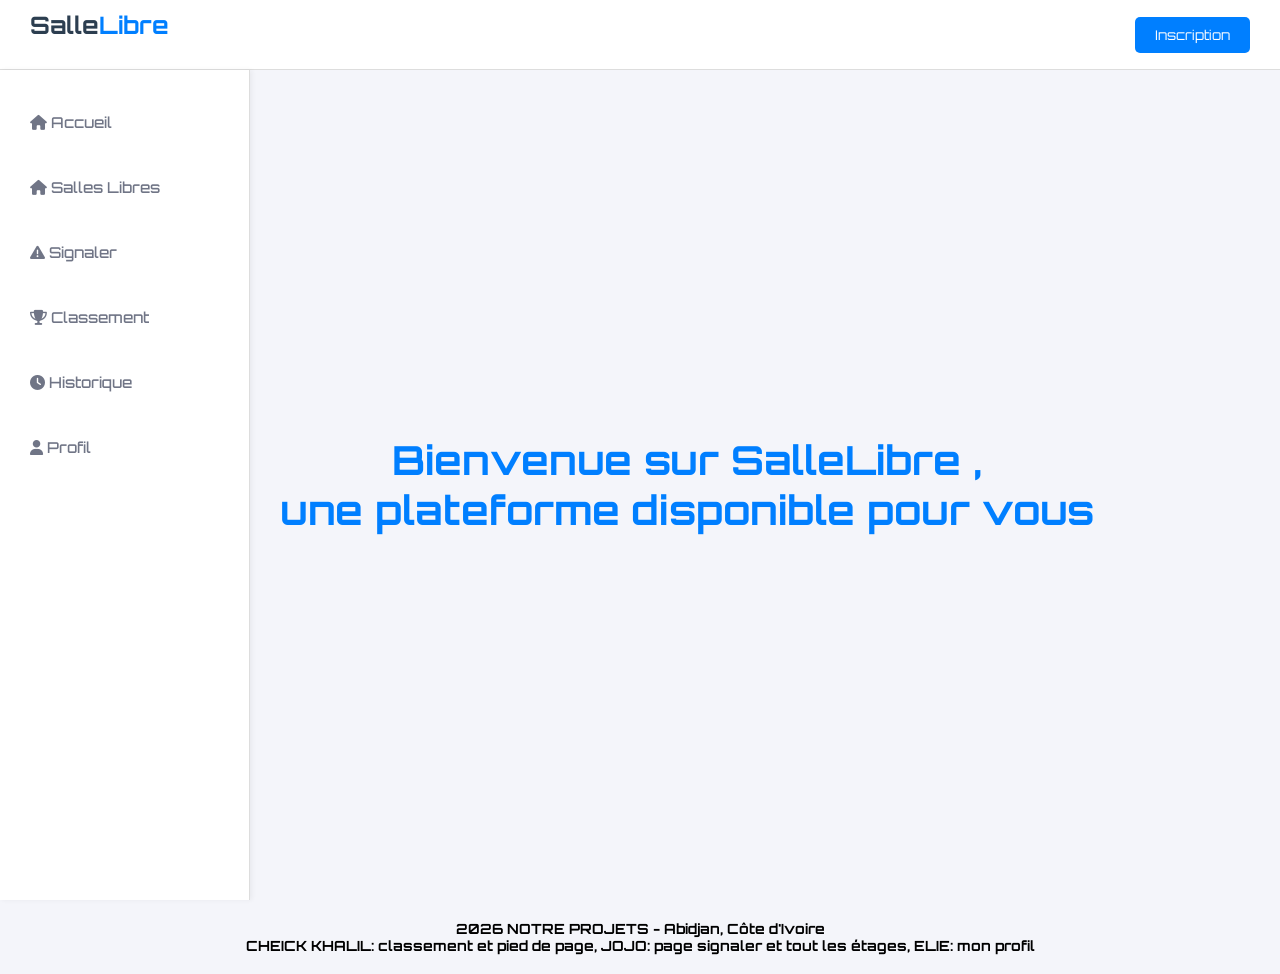
<file: index.html>
<!DOCTYPE html>
<html lang="fr">
<head>
  <meta charset="UTF-8">
  <meta name="viewport" content="width=device-width, initial-scale=1"> 
  <title>site group</title>
  <meta name="description" content="AlloSanté : trouver un centre de santé et s'informer en Côte d'Ivoire.">
  <link rel="stylesheet" href="style.css"> 
  <link rel="preconnect" href="https://fonts.googleapis.com">
  <link rel="preconnect" href="https://fonts.gstatic.com" crossorigin>
  <link href="https://fonts.googleapis.com/css2?family=Orbitron:wght@400;700&display=swap" rel="stylesheet">
  <link rel="stylesheet" href="https://cdnjs.cloudflare.com/ajax/libs/font-awesome/6.4.0/css/all.min.css">
</head>
<body>
  <header class="navbar">
      <h2 class="logo">Salle<span>Libre</span></h2>
      <a href="inscription.html"><button>Inscription</button></a>
  </header>
  <div class="contenu">
      <aside class="sidebar" >
        <a href="index.html"><i class="fa-solid fa-home"></i> Accueil</a>
        <a href="sallelibre.html"><i class="fa-solid fa-house"></i> Salles Libres</a>
        <a href="signaler.html"><i class="fa-solid fa-exclamation-triangle"></i> Signaler</a>
        <a href="classement.html"><i class="fa-solid fa-trophy"></i> Classement</a>
        <a href="historique.html"><i class="fa-solid fa-clock"></i> Historique</a>
        <a href="profil.html"><i class="fa-solid fa-user"></i> Profil</a>
      </aside>
      <main class="content">
        <h1 class="title">Bienvenue sur SalleLibre ,<br> une plateforme disponible pour vous</h1>
       
      </main>
  </div>
   <footer class="footer">
          <p> 2026 NOTRE PROJETS - Abidjan, Côte d'Ivoire</p>
          <div class="liens">
            <a><strong>CHEICK KHALIL</strong>: classement et pied de page,</a>
            <a><strong>JOJO</strong>: page signaler et tout les étages,</a>
            <a><strong>ELIE</strong>: mon profil</a>
          </div>
        </footer>
</body>
</html>
</file>
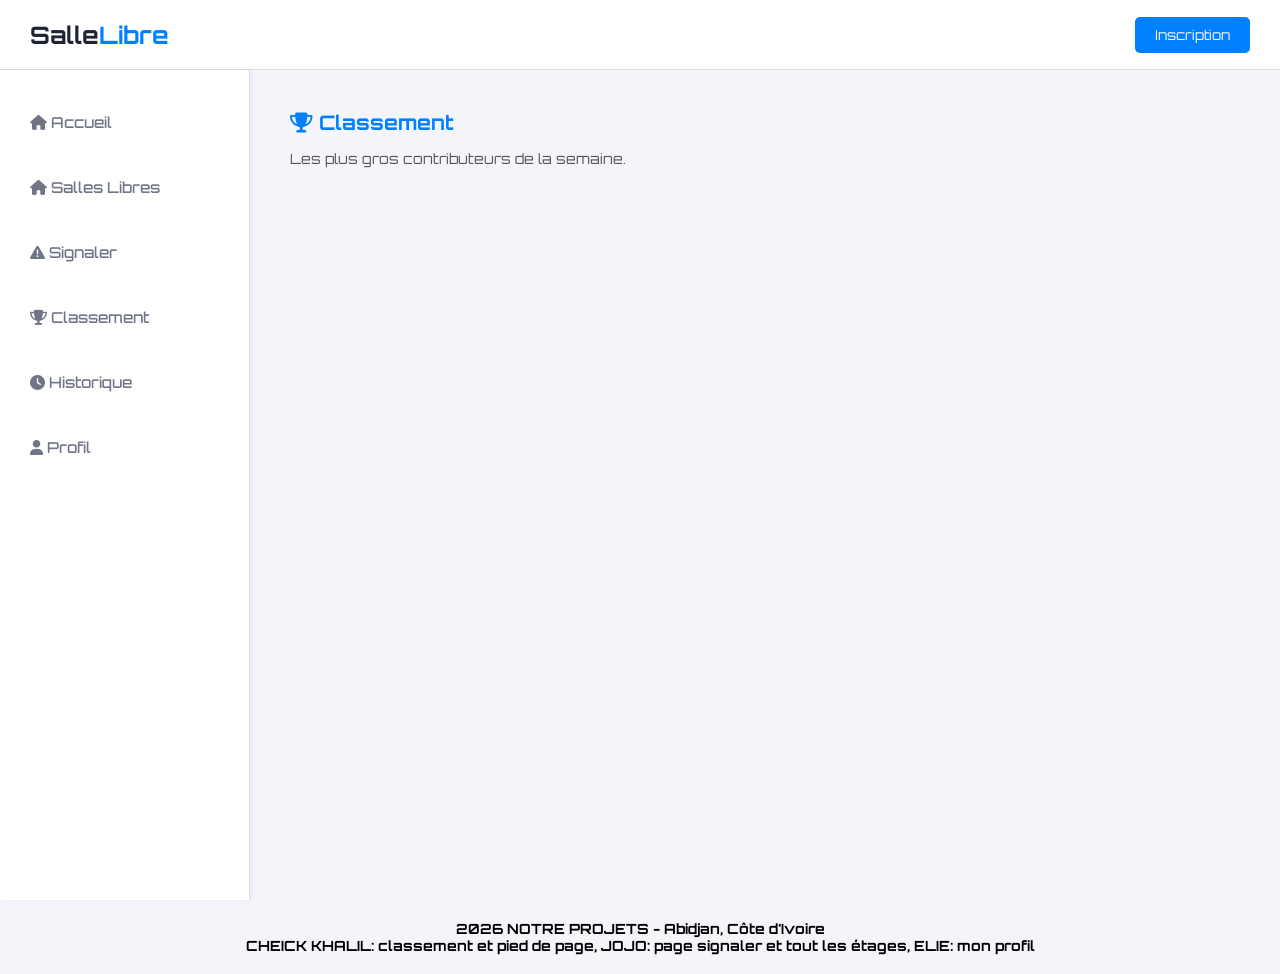
<file: classement.html>
<!DOCTYPE html>
<html lang="en">
<head>
    <meta charset="UTF-8">
    <meta name="viewport" content="width=device-width, initial-scale=1.0">
    <title>site group</title>
    <link rel="stylesheet" href="style.css">
    <link rel="preconnect" href="https://fonts.googleapis.com">
    <link rel="preconnect" href="https://fonts.gstatic.com" crossorigin>
    <link href="https://fonts.googleapis.com/css2?family=Orbitron:wght@400;700&display=swap" rel="stylesheet">
    <link rel="stylesheet" href="https://cdnjs.cloudflare.com/ajax/libs/font-awesome/6.4.0/css/all.min.css">
</head>
<body>
    <header class="navbar">
      <h2>Salle<span>Libre</span></h2>
      <a href="inscription.html"><button>Inscription</button></a>
  </header>
  <div class="contenu">
      <aside class="sidebar" >
        <a href="index.html"><i class="fa-solid fa-home"></i> Accueil</a>
        <a href="sallelibre.html"><i class="fa-solid fa-house"></i> Salles Libres</a>
        <a href="signaler.html"><i class="fa-solid fa-exclamation-triangle"></i> Signaler</a>
        <a href="classement.html"><i class="fa-solid fa-trophy"></i> Classement</a>
        <a href="historique.html"><i class="fa-solid fa-clock"></i> Historique</a>
        <a href="profil.html"><i class="fa-solid fa-user"></i> Profil</a>
      </aside>
      <main class="main-content">
        <h1 class="main-title"><i class="fa-solid fa-trophy"></i> Classement</h1>
        <p class="main-description">Les plus gros contributeurs de la semaine.</p>
      </main>

  </div>
   <footer class="footer">
          <p> 2026 NOTRE PROJETS - Abidjan, Côte d'Ivoire</p>
          <div class="liens">
            <a><strong>CHEICK KHALIL</strong>: classement et pied de page,</a>
            <a><strong>JOJO</strong>: page signaler et tout les étages,</a>
            <a><strong>ELIE</strong>: mon profil</a>
          </div>
        </footer>
</body>
</html>
</file>
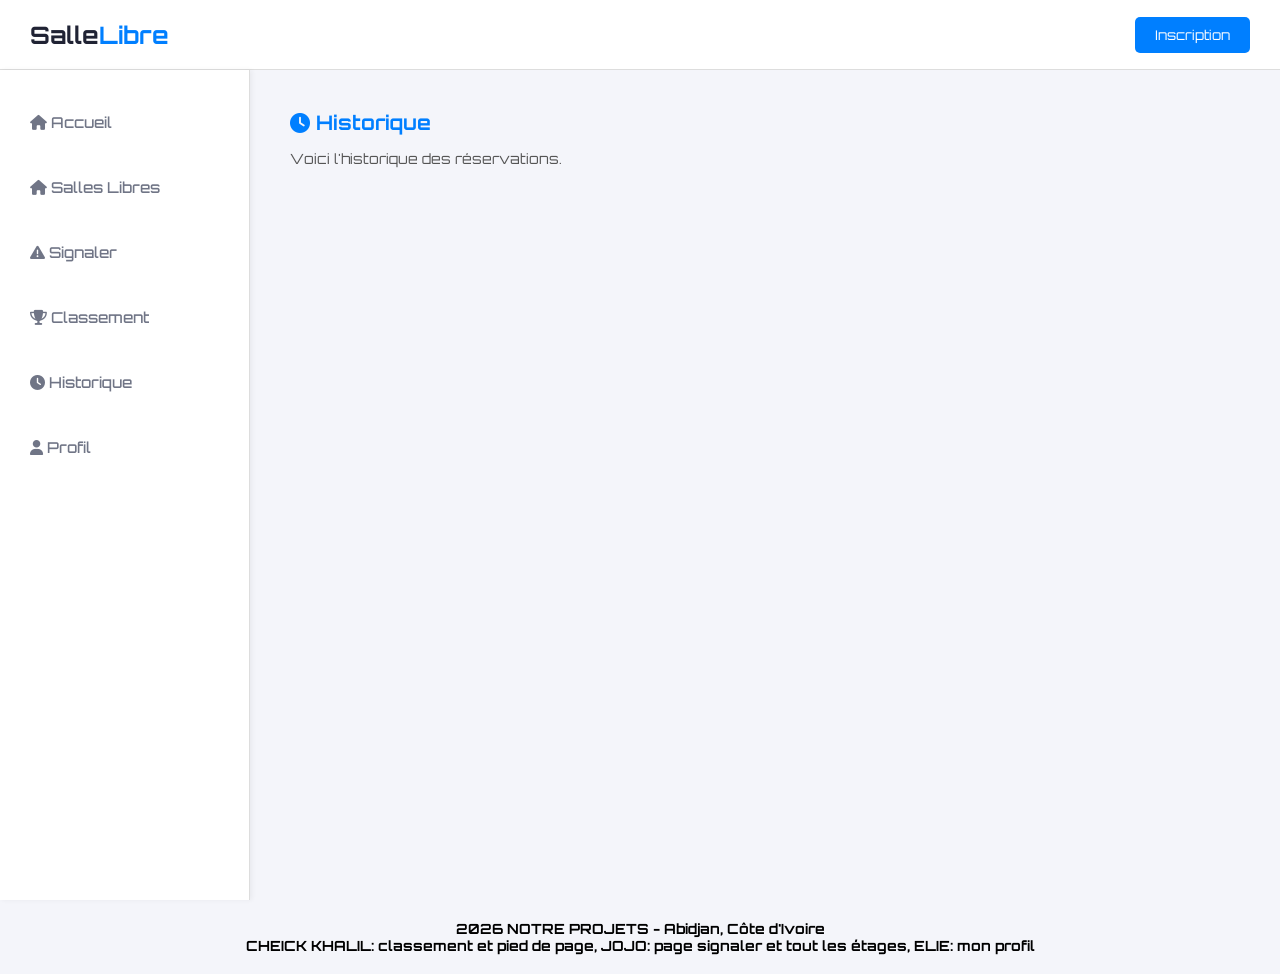
<file: historique.html>
<!DOCTYPE html>
<html lang="en">
<head>
    <meta charset="UTF-8">
    <meta name="viewport" content="width=device-width, initial-scale=1.0">
    <title>site group</title>
    <link rel="stylesheet" href="style.css">
    <link rel="preconnect" href="https://fonts.googleapis.com">
    <link rel="preconnect" href="https://fonts.gstatic.com" crossorigin>
    <link href="https://fonts.googleapis.com/css2?family=Orbitron:wght@400;700&display=swap" rel="stylesheet">
    <link rel="stylesheet" href="https://cdnjs.cloudflare.com/ajax/libs/font-awesome/6.4.0/css/all.min.css">
</head>
<body>
    <header class="navbar">
      <h2>Salle<span>Libre</span></h2>
      <a href="inscription.html"><button>Inscription</button></a>
  </header>
  <div class="contenu">
      <aside class="sidebar" >
        <a href="index.html"><i class="fa-solid fa-home"></i> Accueil</a>
        <a href="sallelibre.html"><i class="fa-solid fa-house"></i> Salles Libres</a>
        <a href="signaler.html"><i class="fa-solid fa-exclamation-triangle"></i> Signaler</a>
        <a href="classement.html"><i class="fa-solid fa-trophy"></i> Classement</a>
        <a href="historique.html"><i class="fa-solid fa-clock"></i> Historique</a>
        <a href="profil.html"><i class="fa-solid fa-user"></i> Profil</a>
      </aside>
      <main class="main-content">
        <h1 class="main-title"><i class="fa-solid fa-clock"></i> Historique</h1>
        <p class="main-description">Voici l'historique des réservations.</p>
      </main>
  </div>
   <footer class="footer">
          <p> 2026 NOTRE PROJETS - Abidjan, Côte d'Ivoire</p>
          <div class="liens">
            <a><strong>CHEICK KHALIL</strong>: classement et pied de page,</a>
            <a><strong>JOJO</strong>: page signaler et tout les étages,</a>
            <a><strong>ELIE</strong>: mon profil</a>
          </div>
        </footer>
</body>
</html>
</file>
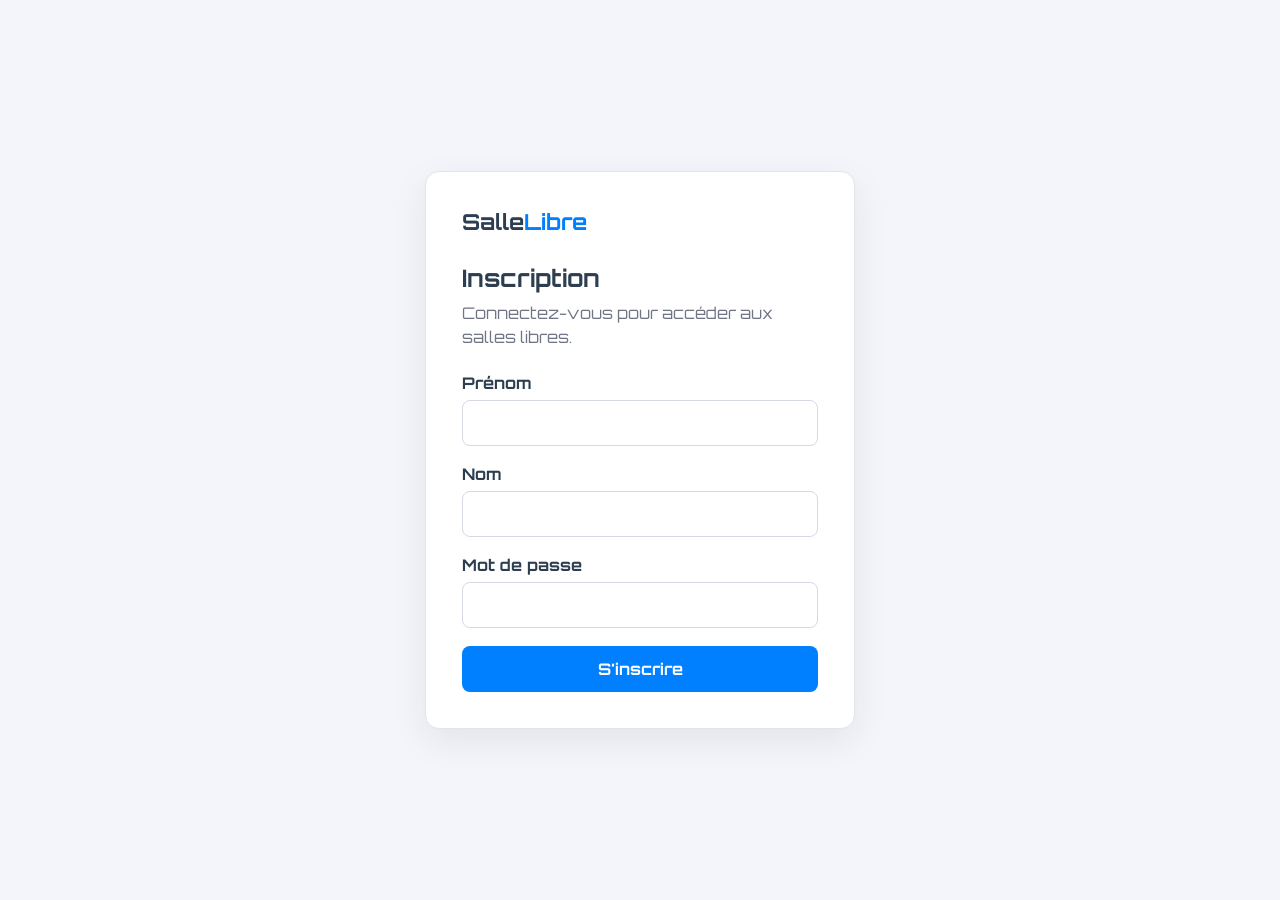
<file: inscription.html>
<!DOCTYPE html>
<html lang="fr">
<head>
  <meta charset="UTF-8">
  <meta name="viewport" content="width=device-width, initial-scale=1">
  <title>Connexion - SalleLibre</title>
  <meta name="description" content="Connectez-vous à SalleLibre.">
  <link rel="stylesheet" href="style.css">
</head>
<body class="login-page">
  <main class="login-card">
    <a class="login-logo" href="index.html">Salle<span>Libre</span></a>
    <h2 class="login-title">Inscription</h2>
    <p class="login-description">Connectez-vous pour accéder aux salles libres.</p>

    <form class="login-form" id="login-form">
      <div class="form-field">
        <label for="first-name">Prénom</label>
        <input id="first-name" name="firstName" type="text" autocomplete="given-name" maxlength="60" required>
      </div>

      <div class="form-field">
        <label for="last-name">Nom</label>
        <input id="last-name" name="lastName" type="text" autocomplete="family-name" maxlength="60" required>
      </div>
      <div class="form-field">
        <label for="password">Mot de passe</label>
        <input id="password" name="password" type="password" autocomplete="current-password" required>
      </div>
      <button class="login-button" type="submit">S'inscrire</button>
    </form>
  </main>
  
</body>
</html>
</file>
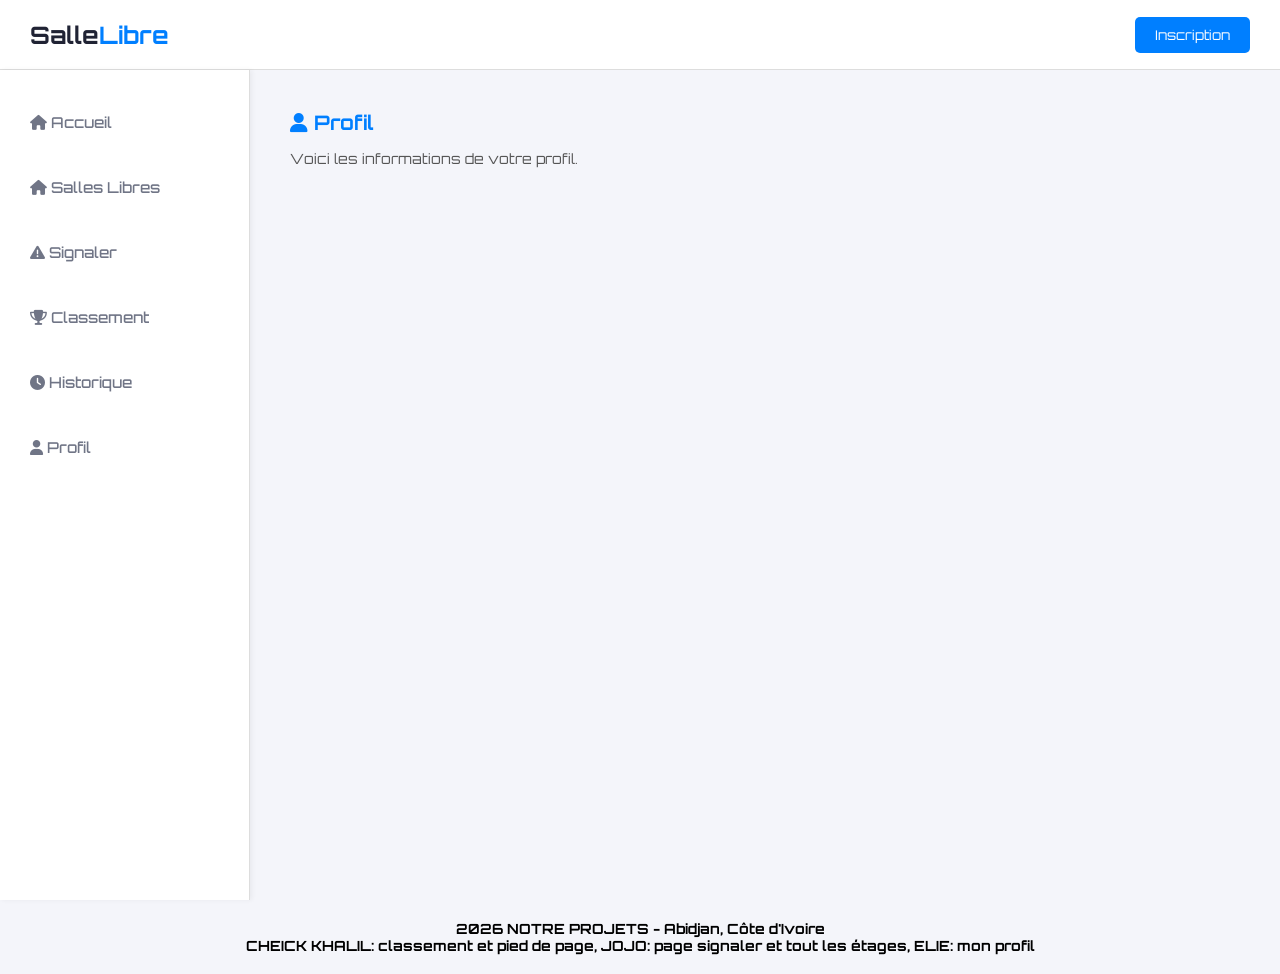
<file: profil.html>
<!DOCTYPE html>
<html lang="en">
<head>
    <meta charset="UTF-8">
    <meta name="viewport" content="width=device-width, initial-scale=1.0">
    <title>site group</title>
    <link rel="stylesheet" href="style.css">
    <link rel="preconnect" href="https://fonts.googleapis.com">
    <link rel="preconnect" href="https://fonts.gstatic.com" crossorigin>
    <link href="https://fonts.googleapis.com/css2?family=Orbitron:wght@400;700&display=swap" rel="stylesheet">
    <link rel="stylesheet" href="https://cdnjs.cloudflare.com/ajax/libs/font-awesome/6.4.0/css/all.min.css">
</head>
<body>
    <header class="navbar">
      <h2>Salle<span>Libre</span></h2>
      <a href="inscription.html"><button>Inscription</button></a>
  </header>
  <div class="contenu">
      <aside class="sidebar" >
        <a href="index.html"><i class="fa-solid fa-home"></i> Accueil</a>
        <a href="sallelibre.html"><i class="fa-solid fa-house"></i> Salles Libres</a>
        <a href="signaler.html"><i class="fa-solid fa-exclamation-triangle"></i> Signaler</a>
        <a href="classement.html"><i class="fa-solid fa-trophy"></i> Classement</a>
        <a href="historique.html"><i class="fa-solid fa-clock"></i> Historique</a>
        <a href="profil.html"><i class="fa-solid fa-user"></i> Profil</a>
      </aside>
      <main class="main-content">
        <h1 class="main-title"><i class="fa-solid fa-user"></i> Profil</h1>
        <p class="main-description">Voici les informations de votre profil.</p>
      </main>
  </div>
   <footer class="footer">
          <p> 2026 NOTRE PROJETS - Abidjan, Côte d'Ivoire</p>
          <div class="liens">
            <a><strong>CHEICK KHALIL</strong>: classement et pied de page,</a>
            <a><strong>JOJO</strong>: page signaler et tout les étages,</a>
            <a><strong>ELIE</strong>: mon profil</a>
          </div>
        </footer>
</body>
</html>
</file>
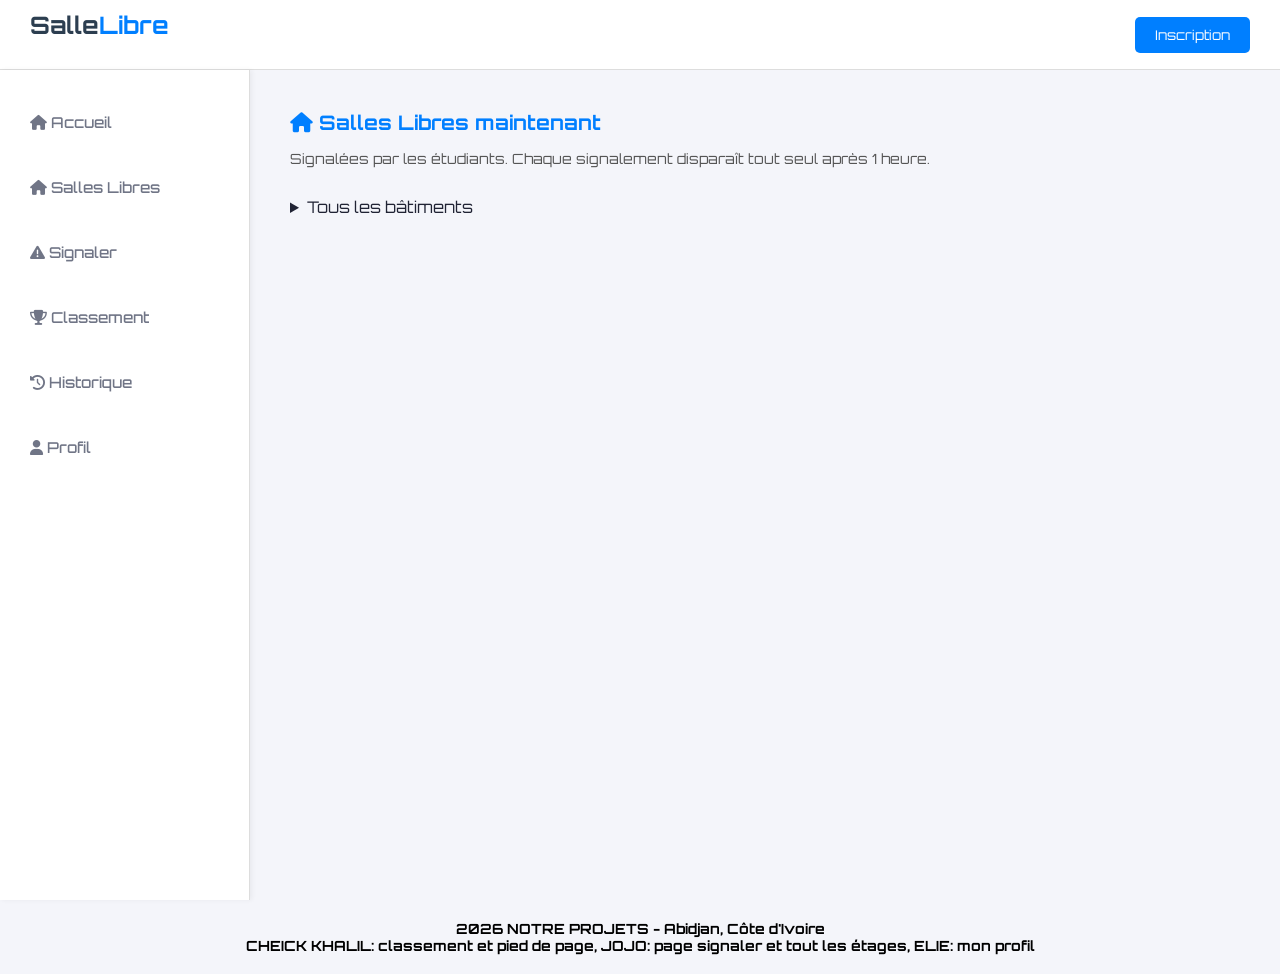
<file: sallelibre.html>
<!DOCTYPE html>
<html lang="en">
<head>
    <meta charset="UTF-8">
    <meta name="viewport" content="width=device-width, initial-scale=1.0">
    <title>site group</title>
    <link rel="stylesheet" href="style.css">
    <link rel="preconnect" href="https://fonts.googleapis.com">
    <link rel="preconnect" href="https://fonts.gstatic.com" crossorigin>
    <link href="https://fonts.googleapis.com/css2?family=Orbitron:wght@400;700&display=swap" rel="stylesheet">
    <link rel="stylesheet" href="https://cdnjs.cloudflare.com/ajax/libs/font-awesome/6.4.0/css/all.min.css">
</head>
<body>
    <header class="navbar">
      <h2 class="logo">Salle<span>Libre</span></h2>
      <a href="inscription.html"><button>Inscription</button></a>
  </header>
  <div class="contenu">
      <aside class="sidebar" >
        <a href="index.html"><i class="fa-solid fa-home"></i> Accueil</a>
        <a href="sallelibre.html"><i class="fa-solid fa-house"></i> Salles Libres</a>
        <a href="signaler.html"><i class="fa-solid fa-exclamation-triangle"></i> Signaler</a>
        <a href="classement.html"><i class="fa-solid fa-trophy"></i> Classement</a>
        <a href="historique.html"><i class="fa-solid fa-history"></i> Historique</a>
        <a href="profil.html"><i class="fa-solid fa-user"></i> Profil</a>
      </aside>
      <main class="main-content">
        <h1 class="main-title"> <i class="fa-solid fa-house"></i> Salles Libres maintenant</h1>
        <p class="main-description">Signalées par les étudiants. Chaque signalement disparaît tout seul après 1 heure.</p>
        <details class="details">
          <summary>Tous les bâtiments</summary>
          <button>Premières Etages</button>
          <button>Deuxièmes Etages</button>
          <button>Troisièmes Etages</button>
          <button>Quatrièmes Etages</button>
          <button>Cinquièmes Etages</button>
        </details>
      </main>
  </div>
  <footer class="footer">
          <p> 2026 NOTRE PROJETS - Abidjan, Côte d'Ivoire</p>
          <div class="liens">
            <a><strong>CHEICK KHALIL</strong>: classement et pied de page,</a>
            <a><strong>JOJO</strong>: page signaler et tout les étages,</a>
            <a><strong>ELIE</strong>: mon profil</a>
          </div>
        </footer>

</div>
</body>
</html>
</file>
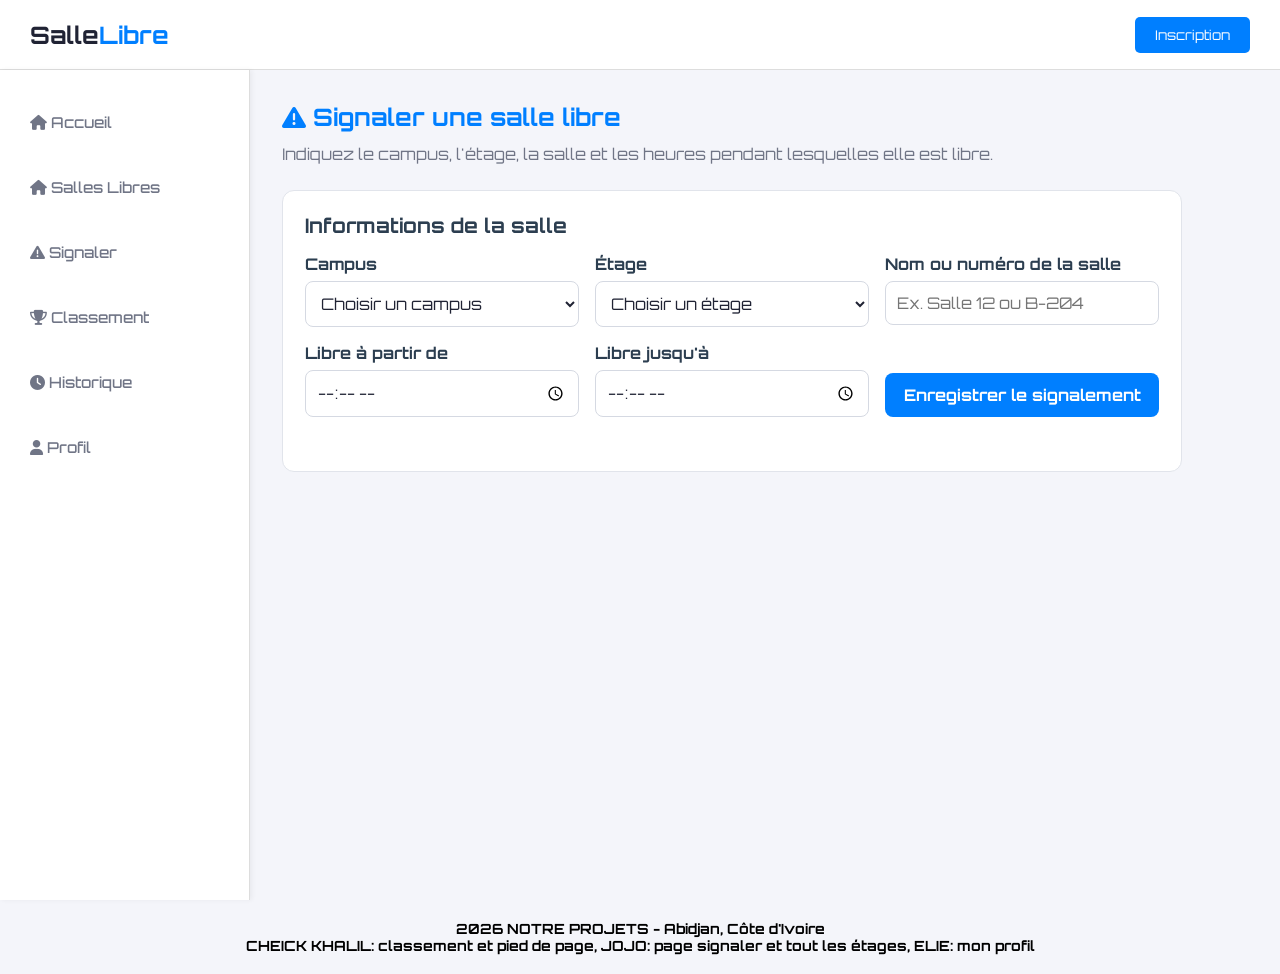
<file: signaler.html>
<!DOCTYPE html>
<html lang="en">
<head>
    <meta charset="UTF-8">
    <meta name="viewport" content="width=device-width, initial-scale=1.0">
    <title>site group</title>
    <link rel="stylesheet" href="style.css">
    <link rel="preconnect" href="https://fonts.googleapis.com">
    <link rel="preconnect" href="https://fonts.gstatic.com" crossorigin>
    <link href="https://fonts.googleapis.com/css2?family=Orbitron:wght@400;700&display=swap" rel="stylesheet">
    <link rel="stylesheet" href="https://cdnjs.cloudflare.com/ajax/libs/font-awesome/6.4.0/css/all.min.css">
</head>
</head>
<body>
    <header class="navbar">
      <h2>Salle<span>Libre</span></h2>
      <a href="inscription.html"><button>Inscription</button></a>
  </header>
  <div class="contenu">
      <aside class="sidebar" >
        <a href="index.html"><i class="fa-solid fa-home"></i> Accueil</a>
        <a href="sallelibre.html"><i class="fa-solid fa-house"></i> Salles Libres</a>
        <a href="signaler.html"><i class="fa-solid fa-exclamation-triangle"></i> Signaler</a>
        <a href="classement.html"><i class="fa-solid fa-trophy"></i> Classement</a>
        <a href="historique.html"><i class="fa-solid fa-clock"></i> Historique</a>
        <a href="profil.html"><i class="fa-solid fa-user"></i> Profil</a>
      </aside>
      <main class="page-content">
      <h2><i class="fa-solid fa-exclamation-triangle"></i> Signaler une salle libre</h2>
      <p class="page-description">Indiquez le campus, l'étage, la salle et les heures pendant lesquelles elle est libre.</p>
      <section class="room-entry" aria-labelledby="room-entry-title">
        <h2 id="room-entry-title">Informations de la salle</h2>
        <form class="location-form" id="room-form">
          <div class="form-field">
            <label for="campus">Campus</label>
            <select id="campus" name="campus" required>
              <option value="" selected disabled>Choisir un campus</option>
              <option value="bonoumin">Bonoumin</option>
              <option value="corniche">Corniche</option>
              <option value="zinsou">Zinsou</option>
              <option value="bluethooth">Bluethooth</option>
              <option value="siege">Siège</option>
            </select>
          </div>
          <div class="form-field">
            <label for="etage">Étage</label>
            <select id="etage" name="etage" required>
              <option value="" selected disabled>Choisir un étage</option>
              <option value="sous-sol">Sous-sol</option>
              <option value="rez-de-chaussee">Rez-de-chaussée</option>
              <option value="1er-etage">1er étage</option>
              <option value="2e-etage">2e étage</option>
              <option value="3e-etage">3e étage</option>
              <option value="4e-etage">4e étage</option>
              <option value="5e-etage">5e étage</option>
              <option value="autre">Autre niveau</option>
            </select>
          </div>
          <div class="form-field">
            <label for="room-name">Nom ou numéro de la salle</label>
            <input id="room-name" name="roomName" type="text" placeholder="Ex. Salle 12 ou B-204" maxlength="60" required>
          </div>
          <div class="form-field">
            <label for="available-from">Libre à partir de</label>
            <input id="available-from" name="availableFrom" type="time" required>
          </div>
          <div class="form-field">
            <label for="available-until">Libre jusqu'à</label>
            <input id="available-until" name="availableUntil" type="time" required>
          </div>
          <button class="add-room-button" type="submit">Enregistrer le signalement</button>
        </form>
        <p class="form-feedback" id="form-feedback" role="status" aria-live="polite"></p>
      </section>
    </main>
  </div>
   <footer class="footer">
          <p> 2026 NOTRE PROJETS - Abidjan, Côte d'Ivoire</p>
          <div class="liens">
            <a><strong>CHEICK KHALIL</strong>: classement et pied de page,</a>
            <a><strong>JOJO</strong>: page signaler et tout les étages,</a>
            <a><strong>ELIE</strong>: mon profil</a>
          </div>
        </footer>
</body>
</html>
</file>
<file: style.css>
@import url('https://fonts.googleapis.com/css2?family=Orbitron:wght@400..900&display=swap');
* {
    margin: 0;
    padding: 0;
    box-sizing: border-box;
}

body {
    font-family: Arial, sans-serif;
    background: #f4f5fa;
    color: #202334;
}


.navbar {
    height: 70px;
    background: white;
    display: flex;
    justify-content: space-between;
    align-items: center;
    padding: 0 30px;
    border-bottom: 1px solid #ddd;
    font-family: 'Orbitron', sans-serif;
}

.navbar span {
    color: #007FFF;
    font-family: 'Orbitron', sans-serif;
}
.logo {
    font-size: 24px;
    font-weight: bold;
    color: #2c3e50;
    margin-bottom: 20px;
}

.contenu {
    display: flex;
    min-height: calc(100vh - 70px);
}

 .sidebar {
    width: 250px;
    background: white;
    padding: 25px 15px;
    border-right: 1px solid #ddd;
    flex-shrink: 0;
    box-shadow: 2px 0 5px rgba(0, 0, 0, 0.05);
}

.sidebar a {
    display: block;
    padding: 18px 15px;
    margin-bottom: 10px;
    text-decoration: none;
    color: #707586;
    font-size: 15px;
    border-radius: 8px;
    font-weight: 500;
    font-family: 'Orbitron', sans-serif;
}

.sidebar a:hover {
    background: #f0efff;
    color:#007FFF;
    font-weight: bold;
    border-left: 4px solid #007FFF;
    transition: all 0.3s;
}

.main-content {
    flex: 1;
    padding: 40px;
    overflow-y: auto;
}
.main-title {
    font-size: 20px;
    margin-bottom: 15px;
    font-family: 'Orbitron', sans-serif;
     color:#007FFF
}

.main-description {
    font-size: 14px;
    margin-bottom: 30px;
    color: #555;
    font-family: 'Orbitron', sans-serif;
}
.details {
    margin-bottom: 20px;
    font-family: 'Orbitron', sans-serif;
}
.details button {
    padding: 10px 20px;
    border: none;
    background: #007FFF;
    color: white;
    border-radius: 5px;
    gap: 30px;
    cursor: pointer;
    font-family: 'Orbitron', sans-serif;
}
.details button:hover {
    background: #0056b3;
    color: #fff;
    transition: background 0.3s;
    box-shadow: 0 4px 6px rgba(0, 0, 0, 0.1);
}
button {
    font-family: 'Orbitron', sans-serif;
    padding: 10px 20px;
    border: none;
    background: #007FFF;
    color: white;
    border-radius: 5px;
    gap: 30px;
    cursor: pointer;
}
button:hover {
    background: #0056b3;
    color: #fff;
    transition: background 0.3s;
    box-shadow: 0 4px 6px rgba(0, 0, 0, 0.1);
}
 .page-content {
    flex: 1;
    min-width: 0;
    padding: 32px;
}

.page-content > h1,
.page-content > h2 {
    margin-bottom: 10px;
    color:  #007fff;
    font-family: 'Orbitron', sans-serif;
}

.page-description {
    margin-bottom: 24px;
    color: #707586;
    font-family: 'Orbitron', sans-serif;
    line-height: 1.5;
}
    
.room-entry,
.reports-section {
    max-width: 900px;
    margin-bottom: 24px;
    padding: 22px;
    border: 1px solid #e1e4eb;
    border-radius: 12px;
    background: #fff;
    font-family: 'Orbitron', sans-serif;
}

.room-entry h2,
.reports-section h2 {
    margin-bottom: 16px;
    color: #2c3e50;
    font-size: 20px;
    font-family: 'Orbitron', sans-serif;
}

.location-form {
    display: grid;
    grid-template-columns: repeat(auto-fit, minmax(210px, 1fr));
    gap: 16px;
}

.form-field {
    display: flex;
    flex-direction: column;
    gap: 7px;
    font-family: 'Orbitron', sans-serif;
}

.form-field label {
    color: #2c3e50;
    font-weight: bold;
}

.form-field input,
.form-field select {
    width: 100%;
    padding: 11px;
    border: 1px solid #d5d9e2;
    border-radius: 8px;
    background: #fff;
    color: #202334;
    font: inherit;
}

.add-room-button {
    align-self: end;
    padding: 12px 16px;
    border: 0;
    border-radius: 8px;
    background: #007fff;
    color: white;
    font: inherit;
    font-weight: bold;
    cursor: pointer;
}

.add-room-button:hover {
    background: #006bd6;
}

.form-feedback {
    min-height: 20px;
    margin-top: 12px;
    color: #198754;
}

.form-feedback.is-error {
    color: #b42318;
}

.report-list {
    display: grid;
    gap: 12px;
}

.report-card {
    display: flex;
    align-items: center;
    justify-content: space-between;
    gap: 16px;
    padding: 16px;
    border: 1px solid #e1e4eb;
    border-radius: 8px;
}

.report-card h3 {
    margin-bottom: 6px;
    color: #2c3e50;
    font-family: 'Orbitron', sans-serif;
}

.report-card p {
    margin-top: 4px;
    color: #707586;
    line-height: 1.4;
    font-family: 'Orbitron', sans-serif;
}

.delete-report-button {
    flex-shrink: 0;
    padding: 9px 12px;
    border: 1px solid #e3b4b4;
    border-radius: 8px;
    background: white;
    color: #b42318;
    font: inherit;
    cursor: pointer;
}

.delete-report-button:hover {
    background: #fff1f0;
}

.empty-reports {
    padding: 16px;
    border: 1px dashed #cbd1dc;
    border-radius: 8px;
    color: #707586;
}
    .footer {
    text-align: center;
    padding: 20px;
    background: #f4f5fa;
    color: black;
    font-family: 'Orbitron', sans-serif;
    font-size: 14px;
    font-weight: bold;
}
.content {
    display: flex;
    Justify-content: center;
    align-items: center;
    text-align: center;
     margin-left: 30px;
    min-height: 80vh;
}
.title {
    font-family: 'Orbitron', sans-serif;
    color: #007FFF;
    font-size: 40px;
    font-weight: bold;
   
}
.login-page {
    display: grid;
    min-height: 100vh;
    place-items: center;
    padding: 24px;
}


.login-card {
    width: min(100%, 430px);
    padding: 36px;
    border: 1px solid #e1e4eb;
    border-radius: 14px;
    background: #fff;
    box-shadow: 0 12px 35px rgba(32, 35, 52, 0.08);
}

.login-logo {
    display: inline-block;
    margin-bottom: 28px;
    color: #2c3e50;
    font-family: 'Orbitron', sans-serif;
    font-size: 22px;
    font-weight: bold;
    text-decoration: none;
}

.login-logo span {
    color: #007fff;
}

.login-card h2 {
    margin-bottom: 8px;
    color: #2c3e50;
    font-family: 'Orbitron', sans-serif;
}

.login-description {
    margin-bottom: 24px;
    color: #707586;
    line-height: 1.5;
    font-family: 'Orbitron', sans-serif;
}

.login-form {
    display: grid;
    gap: 18px;
}

.login-form input {
    width: 100%;
    padding: 12px;
    border: 1px solid #d5d9e2;
    border-radius: 8px;
    background: #fff;
    color: #202334;
    font: inherit;
    font-family: 'Orbitron', sans-serif;
}

.login-form input:focus {
    border-color: #007fff;
    outline: 3px solid rgba(0, 127, 255, 0.15);
}

.login-button {
    padding: 13px 16px;
    border: 0;
    border-radius: 8px;
    background: #007fff;
    color: white;
    font: inherit;
    font-weight: bold;
    cursor: pointer;
    font-family: 'Orbitron', sans-serif;
}

.login-button:hover {
    background: #006bd6;
}

.login-notice {
    margin-top: 20px;
    color: #707586;
    font-size: 13px;
    line-height: 1.5;
    font-family: 'Orbitron', sans-serif;
}

.login-card .form-feedback {
    margin-bottom: 0;
}

@media (max-width: 640px) {
    .login-card {
        padding: 26px 22px;
    }
}



@media (max-width: 650px) {
    .contenu {
        flex-direction: column;
    }

    .sidebar {
        width: 100%;
        display: flex;
        overflow-x: auto;
        padding: 10px;
    }

    .sidebar a {
        white-space: nowrap;
        margin: 0 5px;
        padding: 12px;
        font-size: 13px;
    }

    .page {
        padding: 20px;
    }

    .statistiques div {
        width: 100%;
    }
}
</file>
